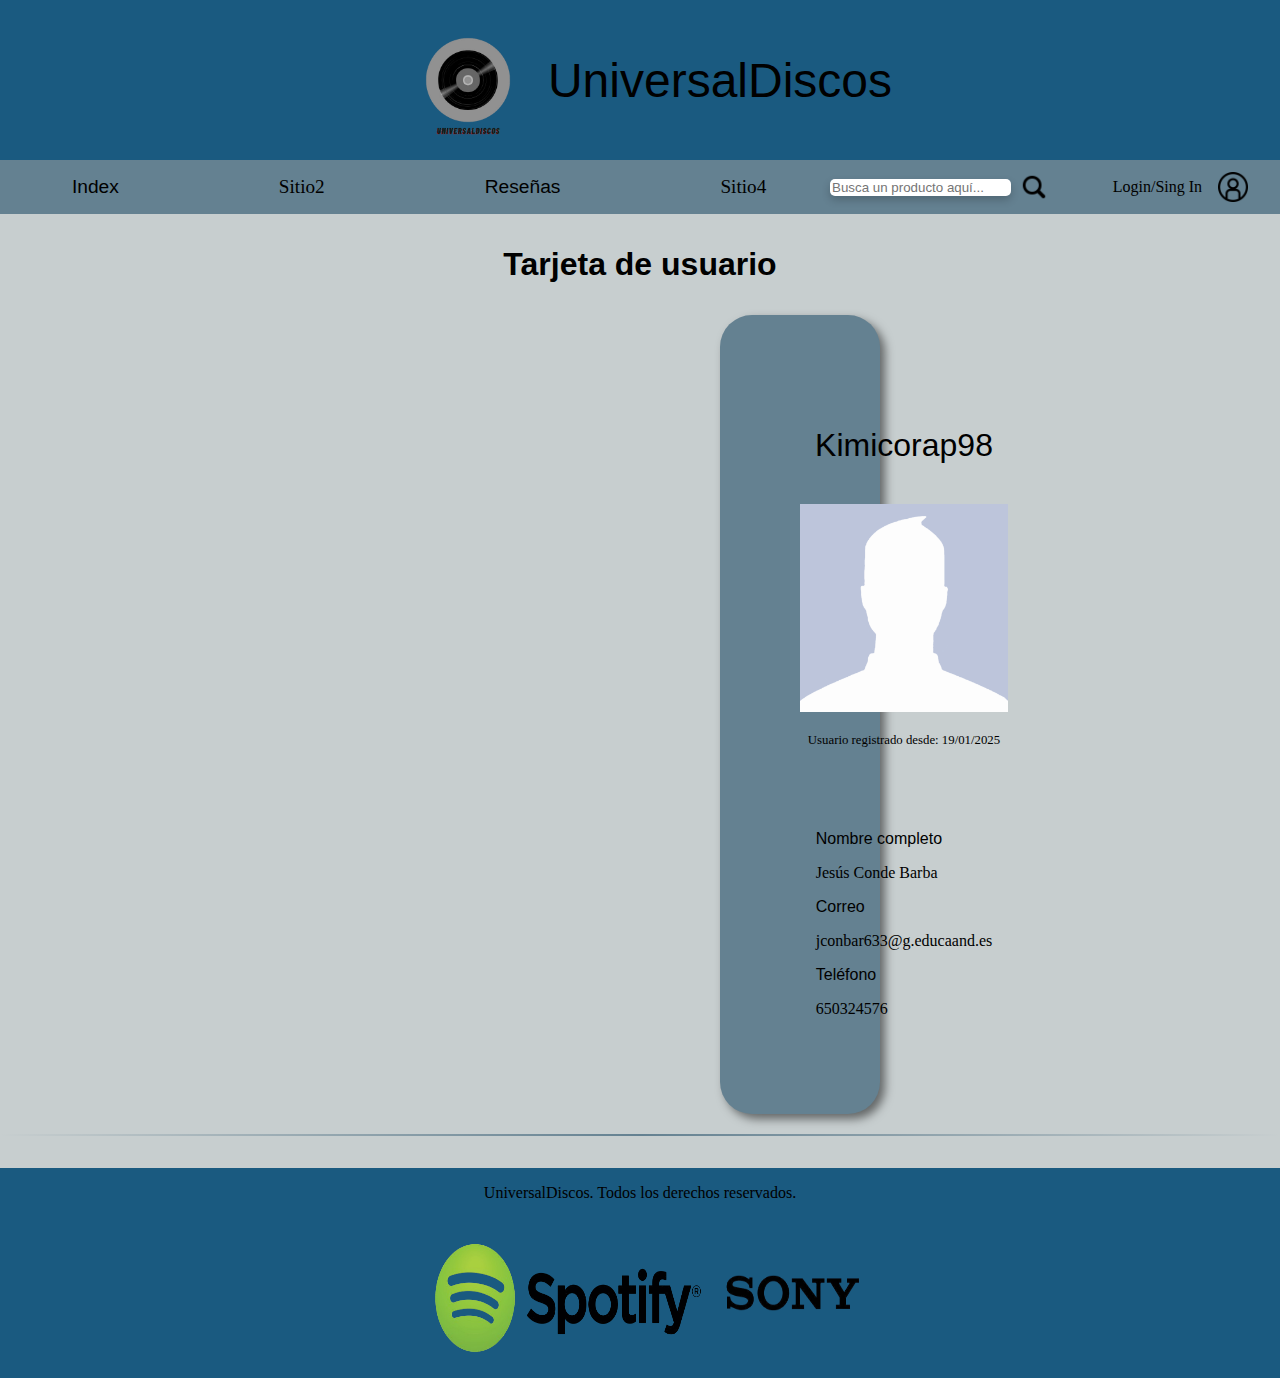
<file: perfil_usuario.html>
<!DOCTYPE html>
<html lang="es">
<head>
    <meta charset="UTF-8">
    <meta name="viewport" content="width=device-width, initial-scale=1.0">
    <title>Perfil usuario</title>
    <link rel="stylesheet" href="./css/style.css">
</head>
<body>
    <header class="header">
        <section class="header_encabezado">
            <img class="encabezado__logo" src="./images/Logo_Pagina_Web.png">
            <p class="encabezado__titulo">UniversalDiscos</p> 
        </section>

        <section class="header_navegador">
            <nav class="navegador_nav">
                <ul class="nav__ul">
                    <li class="ul__navegador"><a href="./index.html" class="ul__enlace">Index</a></li>
                    <li class="ul__navegador"><a href="./index.html" class="ul__enlace"></a>Sitio2</li>
                    <li class="ul__navegador"><a href="./reseñas.html" class="ul__enlace">Reseñas</a></li>
                    <li class="ul__navegador"><a href="./index.html" class="ul__enlace"></a>Sitio4</li>
                </ul> 
            </nav>

            <section class="navegador_busqueda">
                <form class="busqueda_form">
                    <input type="text" class="form__busqueda" placeholder="Busca un producto aquí...">
                </form>
                <img class="busqueda__img" src="./images/lupa.png">
            </section>

            <section class="navegador_login">
                <p class="login__texto">Login/Sing In</p>
                <img class="login__icono" src="./images/acceso.png">
            </section>

        </section>
    </header>



    <main class="main">
        <h3 class="main_titulo">Tarjeta de usuario</h3>
        <section class="main_perfil">
            <p class="perfil__tarjeta">Kimicorap98</p>
            <img alt="foto_usuario" class="perfil__imagen" src="./images/fotoperfil.png">
            <p class="perfil__tiempousuario">Usuario registrado desde: 19/01/2025</p>
            
            <section class="perfil__datos">
                <p class="datos__titulo">Nombre completo</p>
                <p class="datos__usuario">Jesús Conde Barba</p>
                <p class="datos__titulo">Correo</p>
                <p class="datos__usuario">jconbar633@g.educaand.es</p>
                <p class="datos__titulo">Teléfono</p>
                <p class="datos__usuario">650324576</p>
            </section>
        </section>
        
        <hr class="main_separador">

    </main>
    <footer class="footer">
            <p class="footer_parrafo">UniversalDiscos. Todos los derechos reservados.</p>
        <section class="footer_marcas">
            <img alt="spotify" class="marcas__imagenes" id="spotify" src="./images/spotify.png">
            <img alt="sony" class="marcas__imagenes" src="./images/sony.png">
        </section>
    </footer>
</body>
</html>
</file>
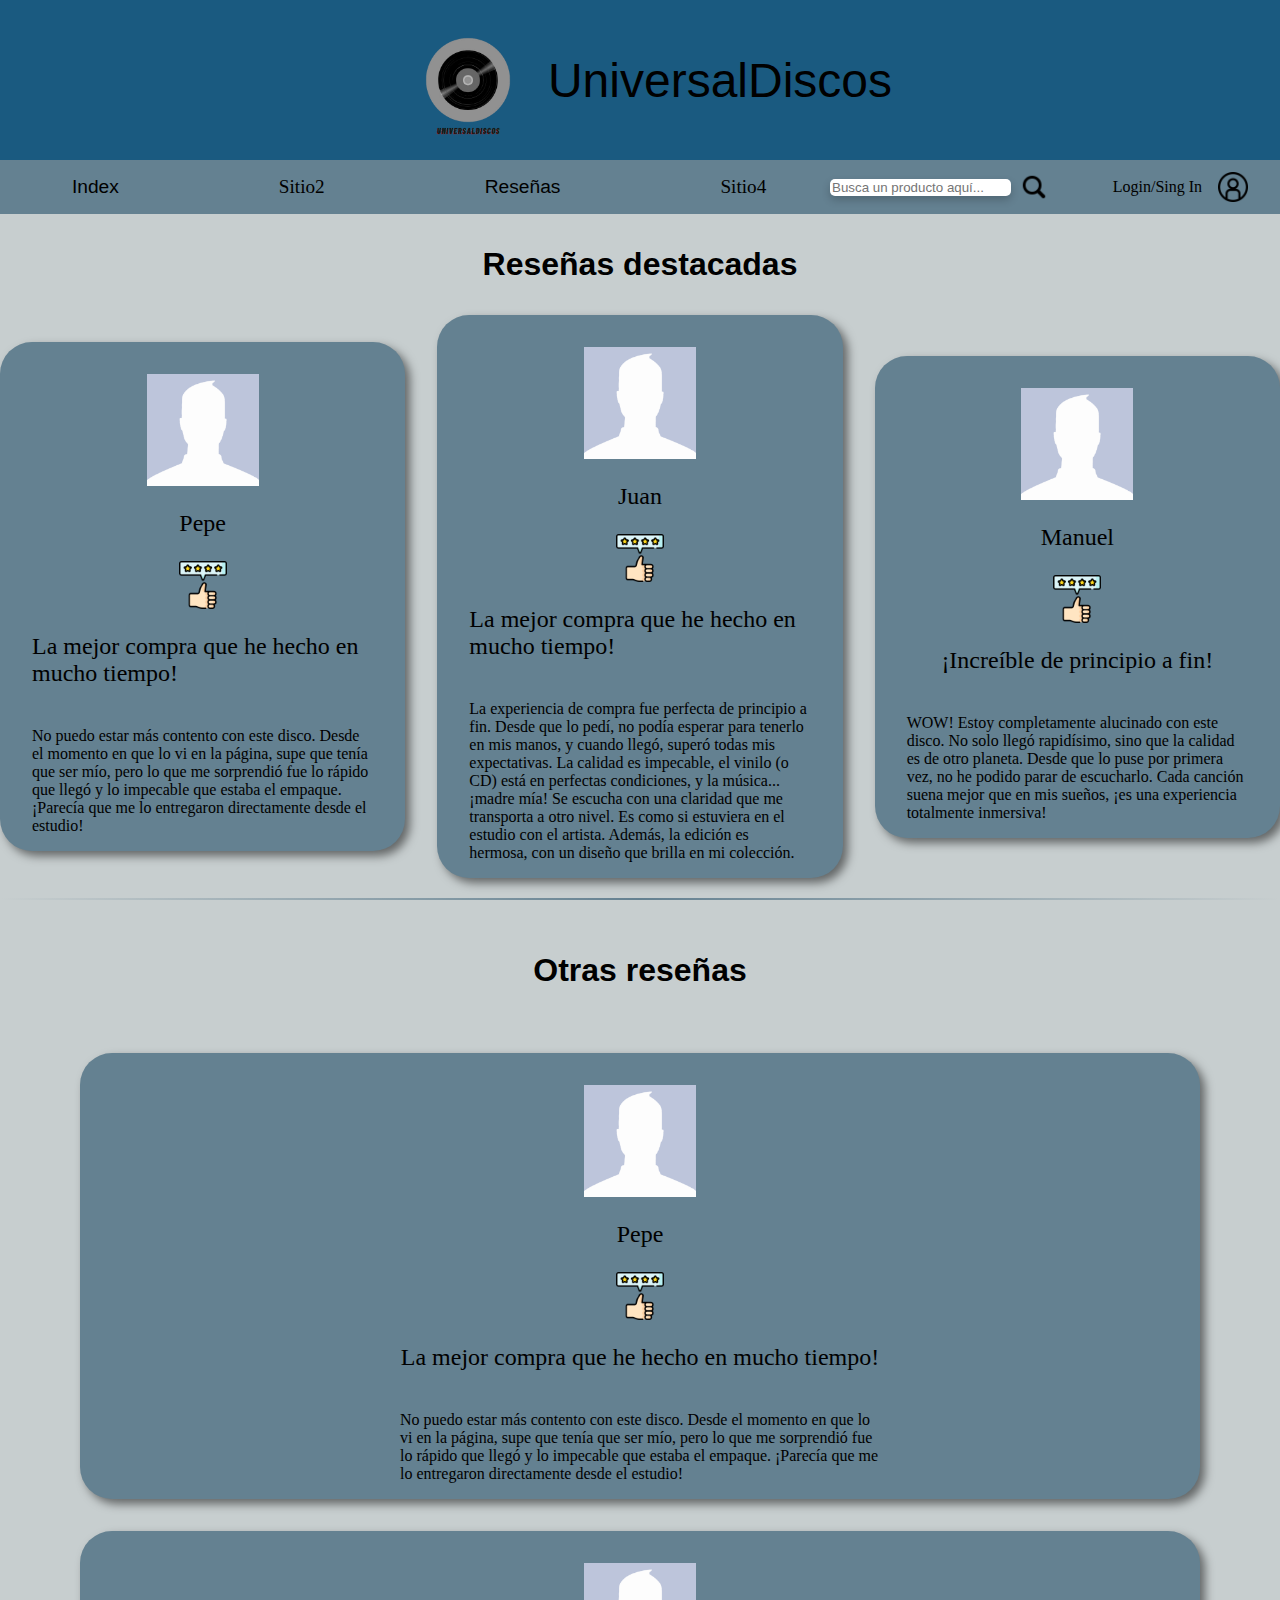
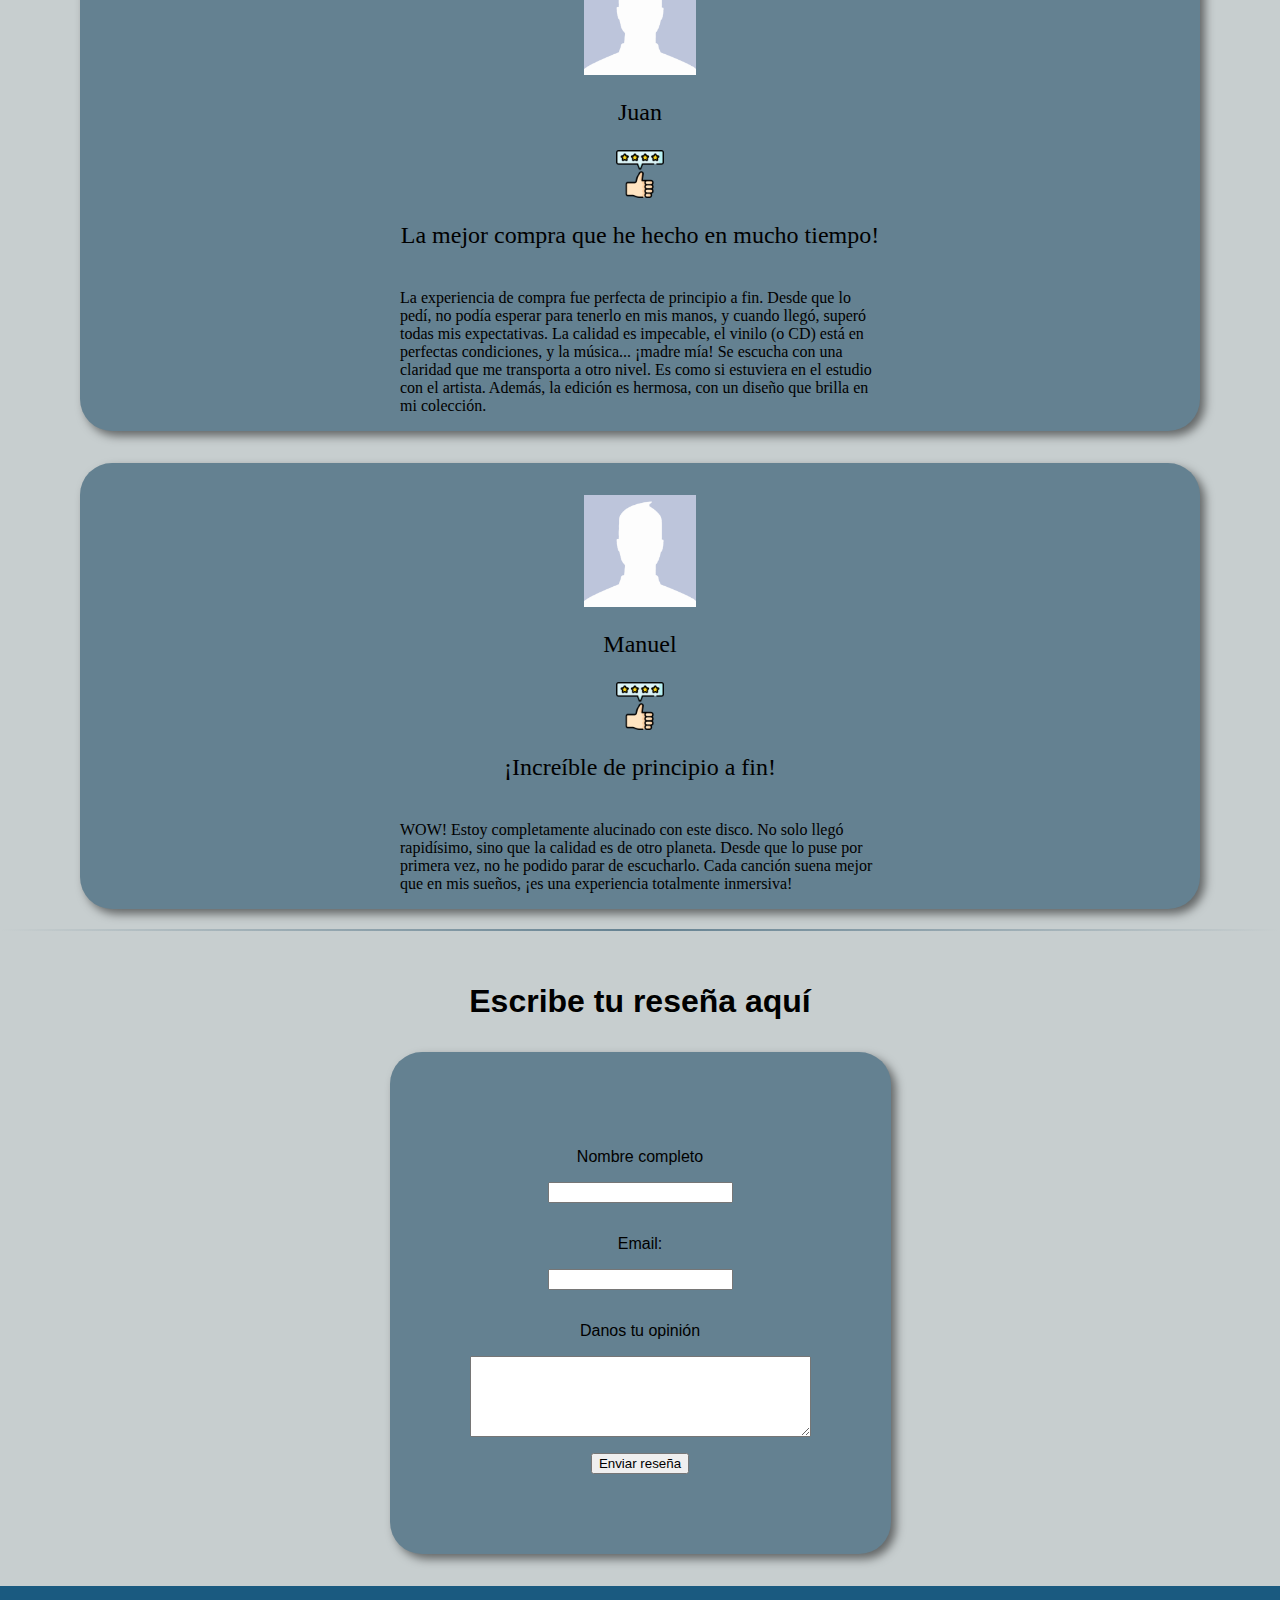
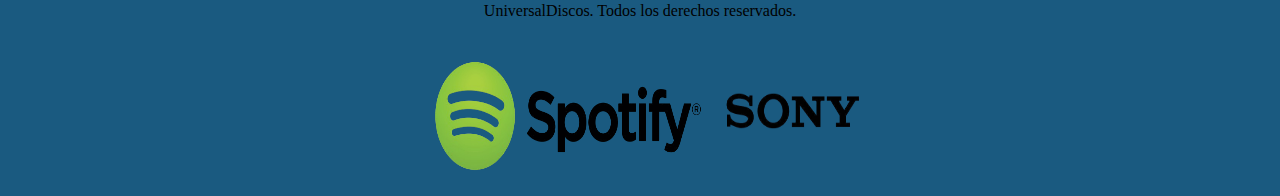
<file: reseñas.html>
<!DOCTYPE html>
<html lang="es">
<head>
    <meta charset="UTF-8">
    <meta name="viewport" content="width=device-width, initial-scale=1.0">
    <title>Reseñas</title>
    <link rel="stylesheet" href="./css/style.css">
</head>
<body>
    <header class="header">
        <section class="header_encabezado">
            <img class="encabezado__logo" src="./images/Logo_Pagina_Web.png">
            <p class="encabezado__titulo">UniversalDiscos</p> 
        </section>

        <section class="header_navegador">
            <nav class="navegador_nav">
                <ul class="nav__ul">
                    <li class="ul__navegador"><a href="./index.html" class="ul__enlace">Index</a></li>
                    <li class="ul__navegador"><a href="./index.html" class="ul__enlace"></a>Sitio2</li>
                    <li class="ul__navegador"><a href="./reseñas.html" class="ul__enlace">Reseñas</a></li>
                    <li class="ul__navegador"><a href="./index.html" class="ul__enlace"></a>Sitio4</li>
                </ul> 
            </nav>

            <section class="navegador_busqueda">
                <form class="busqueda_form">
                    <input type="text" class="form__busqueda" placeholder="Busca un producto aquí...">
                </form>
                <img class="busqueda__img" src="./images/lupa.png">
            </section>

            <section class="navegador_login">
                <p class="login__texto">Login/Sing In</p>
                <img class="login__icono" src="./images/acceso.png">
            </section>

        </section>
    </header>



    <main class="main">
        <h3 class="main_titulo">Reseñas destacadas</h3>
        <section class="main_reseñas">
            <article class="reseñas__destacadas">
                <img alt="foto_usuario" class="foto__usuario" src="./images/fotoperfil.png">
                <p class="articulos__nombreusuario">Pepe</p>
                <img alt="puntuación"class="articulos__estrellas" src="./images/estrellas.png">
                <p class="articulos__asunto">La mejor compra que he hecho en mucho tiempo!</p>
                <p class="articulos__opinion">No puedo estar más contento con este disco. Desde el momento en que lo vi en la página, supe que tenía que ser mío, pero lo que me sorprendió fue lo rápido que llegó y lo impecable que estaba el empaque. ¡Parecía que me lo entregaron directamente desde el estudio!</p>
            </article>

            <article class="reseñas__destacadas">
                <img alt="foto_usuario" class="foto__usuario" src="./images/fotoperfil.png">
                <p class="articulos__nombreusuario">Juan</p>
                <img class="articulos__estrellas" src="./images/estrellas.png">
                <p class="articulos__asunto">La mejor compra que he hecho en mucho tiempo!</p>
                <p class="articulos__opinion">La experiencia de compra fue perfecta de principio a fin. Desde que lo pedí, no podía esperar para tenerlo en mis manos, y cuando llegó, superó todas mis expectativas.

                    La calidad es impecable, el vinilo (o CD) está en perfectas condiciones, y la música... ¡madre mía! Se escucha con una claridad que me transporta a otro nivel. Es como si estuviera en el estudio con el artista. Además, la edición es hermosa, con un diseño que brilla en mi colección.</p>
            </article>

            <article class="reseñas__destacadas">
                <img alt="foto_usuario" class="foto__usuario" src="./images/fotoperfil.png">
                <p class="articulos__nombreusuario">Manuel</p>
                <img class="articulos__estrellas" src="./images/estrellas.png">
                <p class="articulos__asunto">¡Increíble de principio a fin!</p>
                <p class="articulos__opinion">WOW! Estoy completamente alucinado con este disco. No solo llegó rapidísimo, sino que la calidad es de otro planeta. Desde que lo puse por primera vez, no he podido parar de escucharlo. Cada canción suena mejor que en mis sueños, ¡es una experiencia totalmente inmersiva!</p>
            </article>
        </section>

        <hr class="main_separador">

        <section class="main_otrasreseñas">
            
            <h3 class="otrasreseñas__titulo">Otras reseñas</h3>
            <article class="otrasreseñas__articulos">
                <img alt="foto_usuario" class="foto__usuario" src="./images/fotoperfil.png">
                <p class="articulos__nombreusuario">Pepe</p>
                <img class="articulos__estrellas" src="./images/estrellas.png">
                <p class="articulos__asunto">La mejor compra que he hecho en mucho tiempo!</p>
                <p class="articulos__opinion">No puedo estar más contento con este disco. Desde el momento en que lo vi en la página, supe que tenía que ser mío, pero lo que me sorprendió fue lo rápido que llegó y lo impecable que estaba el empaque. ¡Parecía que me lo entregaron directamente desde el estudio!</p>
            </article>

            
            <article class="otrasreseñas__articulos">
                <img alt="foto_usuario" class="foto__usuario" src="./images/fotoperfil.png">
                <p class="articulos__nombreusuario">Juan</p>
                <img class="articulos__estrellas" src="./images/estrellas.png">
                <p class="articulos__asunto">La mejor compra que he hecho en mucho tiempo!</p>
                <p class="articulos__opinion">La experiencia de compra fue perfecta de principio a fin. Desde que lo pedí, no podía esperar para tenerlo en mis manos, y cuando llegó, superó todas mis expectativas.

                    La calidad es impecable, el vinilo (o CD) está en perfectas condiciones, y la música... ¡madre mía! Se escucha con una claridad que me transporta a otro nivel. Es como si estuviera en el estudio con el artista. Además, la edición es hermosa, con un diseño que brilla en mi colección.</p>
            </article>

            
            <article class="otrasreseñas__articulos">
                <img alt="foto_usuario" class="foto__usuario" src="./images/fotoperfil.png">
                <p class="articulos__nombreusuario">Manuel</p>
                <img class="articulos__estrellas" src="./images/estrellas.png">
                <p class="articulos__asunto">¡Increíble de principio a fin!</p>
                <p class="articulos__opinion">WOW! Estoy completamente alucinado con este disco. No solo llegó rapidísimo, sino que la calidad es de otro planeta. Desde que lo puse por primera vez, no he podido parar de escucharlo. Cada canción suena mejor que en mis sueños, ¡es una experiencia totalmente inmersiva!</p>
            </article>
        </section>

        <hr class="main_separador">

        <section class="main_formulario">
            <h3 class="formulario__titulo">Escribe tu reseña aquí</h3>
            <form method="Post" class="formulario__reseña">
                <label class="reseña__nombre">
                    <p class="nombre__pedirnombre">Nombre completo</p>
                    <input type="text" class="nombre__insertar">
                </label>
                <label class="reseña__correo">
                    <p class="correo__pedircorreo">Email:</p>
                    <input type="email" class="correo__insertar">
                </label>
                <label class="reseña__escribir">
                    <p class="escribir__pedirreseña">Danos tu opinión</p>
                    <textarea name="reseña" rows="5" cols="40" class="escribir__reseña"></textarea>
                </label>
                <label class="reseña__enviar">
                    <button type="submit">Enviar reseña</button>
                </label>
            </form>
        </section>

    </main>
    <footer class="footer">
            <p class="footer_parrafo">UniversalDiscos. Todos los derechos reservados.</p>
        <section class="footer_marcas">
            <img alt="spotify" class="marcas__imagenes" id="spotify" src="./images/spotify.png">
            <img alt="sony" class="marcas__imagenes" src="./images/sony.png">
        </section>
    </footer>
</body>
</html>
</file>
<file: css/style.css>
:root{
    --color-principal: rgb(26, 90, 128);
    --color-secundario: rgb(100, 129, 145);
    --color-body: rgb(199, 206, 207);

}


a{
    font-family: Impact, Haettenschweiler, 'Arial Narrow Bold', sans-serif;
    text-decoration: none;
    color:black;
}

body{
    box-sizing: border-box;
    margin: 0;
    padding: 0;
    background-color: var(--color-body);
}


.header{
    display: flex;
    flex-wrap: wrap;
    flex-direction: column;
    justify-content:  space-evenly;
    align-items: center;

}

.header_encabezado{
    display: flex;
    flex-wrap: wrap;
    flex-direction: row;
    justify-content: center;
    align-items: center;
    width: 100%;
    background-color: var(--color-principal);
}

.encabezado__titulo{
font-family: Impact, Haettenschweiler, 'Arial Narrow Bold', sans-serif;
font-size: 3rem;
}

.encabezado__logo{
    width: 10rem;
    height: 10rem;
}






.header_navegador{
    display: flex;
    flex-wrap: wrap;
    background-color: var(--color-secundario);
    width: 100%;
    align-items: center;
    justify-content: space-around;
}

.navegador_nav{
    display: flex;
    flex-wrap: wrap;
}

.nav__ul{
    display: flex;
    justify-content: space-evenly;
    align-items: center;
    gap: 10rem;
    
}


.navegador_busqueda{
    display: flex;
    flex-wrap: wrap;
    justify-content:center;
    align-items: center;
    gap:0.5rem;
    
}

.busqueda__img{
    width: 30px;
    height: 30px;
}

.form__busqueda{
    border: none; 
    border-radius: 5px; 
    box-shadow: 0 4px 8px rgba(0, 0, 0, 0.2); 
    transition: box-shadow 0.3s ease; 
}

.navegador_login{
    display: flex;
    flex-direction: row;
    align-items: center;
    gap:1rem;
}

.login__icono{
    width: 30px;
    height: 30px;
}

.ul__navegador{
    list-style-type: none;
    font-size: 1.2rem;
}



.main{
    width: 100%;
}

.main_separador {
    border: 0;
    height: 2px; 
    margin: 20px 0; 
    background: linear-gradient(to right, transparent, var(--color-secundario), transparent);
}
.main_titulo{
 text-align: center;
 font-size: 2rem;
 font-family: Impact, Haettenschweiler, 'Arial Narrow Bold', sans-serif;
    
}

.main_secciones{
    display: flex;
    flex-wrap: wrap;
    flex-direction: row;
    justify-content: space-evenly;
    align-items: center;
}



.secciones_section{
    background-color: var(--color-secundario);
    padding-top: 1rem;
    padding-right: 2rem;
    padding-bottom: 1rem;
    padding-left: 2rem;
    box-shadow: 5px 5px 10px rgba(0, 0, 0, 0.5);
    border-radius: 2rem;
}

.section__parrafo{
    text-align: center;
    background-color: var(--color-secundario);
    color: white;
    width: 30%;
}
.section_compras{
    display: flex;
    justify-content: end;
}

.main_reproductor{
    display: flex;
    flex-direction: column;
    align-items: center;
    font-family: Impact, Haettenschweiler, 'Arial Narrow Bold', sans-serif;
    font-size: 1.5rem;
}

.main_carrusel{
    display: flex;
    flex-direction: column;
    justify-content: center;
    align-items: center;
}


.carrusel_titulo{
    font-family: Impact, Haettenschweiler, 'Arial Narrow Bold', sans-serif;
    font-size: 2rem;
}

.carrusel__imagenes{
    display: flex;
    flex-wrap: wrap;
    flex-direction: row;
    justify-content: center;
    align-items: center;
    gap: 1rem;
}

.imagenes__img{
     background-color: var(--color-secundario);
     gap: 3rem;
     padding-top: 1rem;
     padding-right: 1rem;
     padding-bottom: 1rem;
     padding-left: 1rem;
     box-shadow: 5px 5px 10px rgba(0, 0, 0, 0.5);
     border-radius: 2rem;
}

.img__disco{
    width: 10rem;
    height: 10rem;
    background-color: var(--color-secundario);
}


.compras__megusta,.compras__carrito{
    width: 30px;
}


.section__img{
    width: 20rem;
}




.main_reseñas{
    display: flex;
    flex-direction: row;
    justify-content: center;
    align-items: center;
    width: 100%;
    border-radius: 2rem;
    gap:2rem;
}

.reseñas__destacadas{
    display: flex;
    flex-wrap: wrap;
    justify-content: center;
    flex-direction: column;
    align-items: center;
    background-color: var(--color-secundario);
    width: 30rem;
    border-radius: 2rem;
    padding-top: 2rem;
    padding-left: 2rem;
    padding-right: 2rem;
    box-shadow: 5px 5px 10px rgba(0, 0, 0, 0.5);
}

.main_otrasreseñas{
    display: flex;
    flex-wrap: wrap;
    flex-direction: column;
    justify-content: center;
    align-items: center;
    gap:2rem;

}

.otrasreseñas__titulo{
    font-family: Impact, Haettenschweiler, 'Arial Narrow Bold', sans-serif;
    font-size: 2rem;
}
.otrasreseñas__articulos{
    display: flex;
    justify-content: center;
    flex-direction: column;
    align-items: center;
    background-color: var(--color-secundario);
    width: 30rem;
    border-radius: 2rem;
    padding-top:2rem;
    padding-left: 20rem;
    padding-right: 20rem;
    box-shadow: 5px 5px 10px rgba(0, 0, 0, 0.5);
}

.foto__usuario{
    width: 7rem;
    height: 7rem;
}
.articulos__nombreusuario{
    font-size: 1.5rem;
}
.articulos__estrellas{
    width: 3rem;
}

.articulos__asunto{
    font-size: 1.5rem;
}

.articulos__opinion{
    font-size: 1rem;
}

.main_formulario{
    display: flex;
    flex-wrap: wrap;
    flex-direction: column;
    justify-content: center;
    align-items: center;
}

.formulario__titulo{
    font-family: Impact, Haettenschweiler, 'Arial Narrow Bold', sans-serif;
    font-size: 2rem;
}

.formulario__reseña{
    display: flex;
    flex-wrap: wrap;
    flex-direction: column;
    justify-content: center;
    align-items: center;
    background-color: var(--color-secundario);
    padding: 5rem;
    border-radius: 2rem;
    box-shadow: 5px 5px 10px rgba(0, 0, 0, 0.5);
    gap:1rem;

}

.reseña__nombre,.reseña__correo,.reseña__escribir{
    display: flex;
    flex-direction: column;
    justify-content: center;
    align-items: center;
}




.nombre__pedirnombre,.correo__pedircorreo,.escribir__pedirreseña{
    font-family: Impact, Haettenschweiler, 'Arial Narrow Bold', sans-serif;
}



.main_perfil{
    display: flex;
    flex-wrap: wrap;
    flex-direction: column;
    justify-content: center;
    align-items: center;
    margin-left:45rem;
    margin-right: 45rem;
    background-color: var(--color-secundario);
    padding: 5rem;
    border-radius: 2rem;
    box-shadow: 5px 5px 10px rgba(0, 0, 0, 0.5);
    gap:0.5rem;
    }


.perfil__tarjeta{
    font-size: 2rem;
    font-family: Impact, Haettenschweiler, 'Arial Narrow Bold', sans-serif;
}

.perfil__imagen{
    width: 13rem;
    height: 13rem;
}

.perfil__tiempousuario{
    font-size: 0.8rem;
}

.datos__titulo {
    font-family: Impact, Haettenschweiler, 'Arial Narrow Bold', sans-serif;
}

.footer{
    display: flex;
    flex-direction: column;
    background-color: var(--color-principal);
    justify-content: center;
    align-items: center;
    margin-top: 2rem;
}


.footer_derechos{
    display: flex;
    flex-wrap: wrap;
    flex-direction: row;
    align-items: center;
}

.derechos__logo{
    width: 6rem;
}
.footer_marcas{
    display: flex;
    flex-wrap: wrap;
    flex-direction: row;
    justify-content: center;
    align-items: center;

}

.marcas__imagenes{
    width: 9rem;
    height: 9rem;
}


#spotify{
    width: 19rem;
    height: 10rem;
}
</file>
